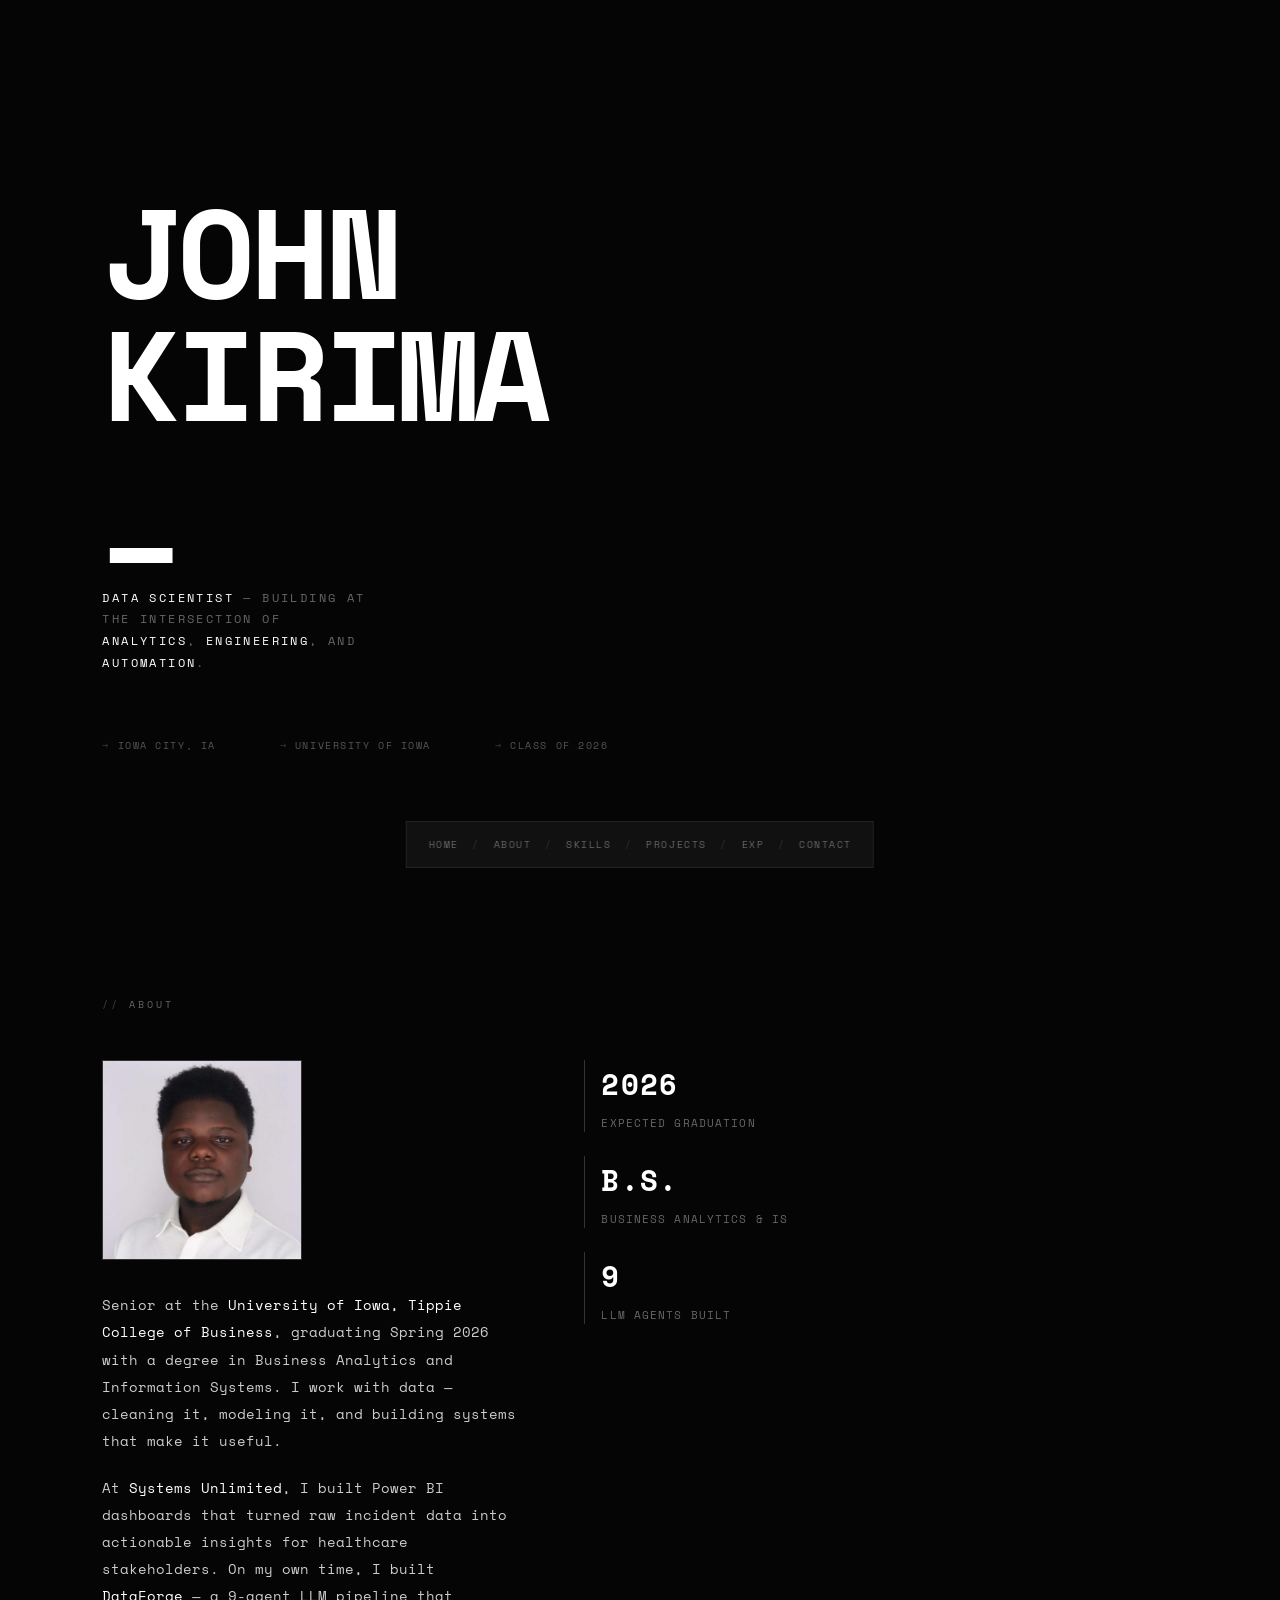
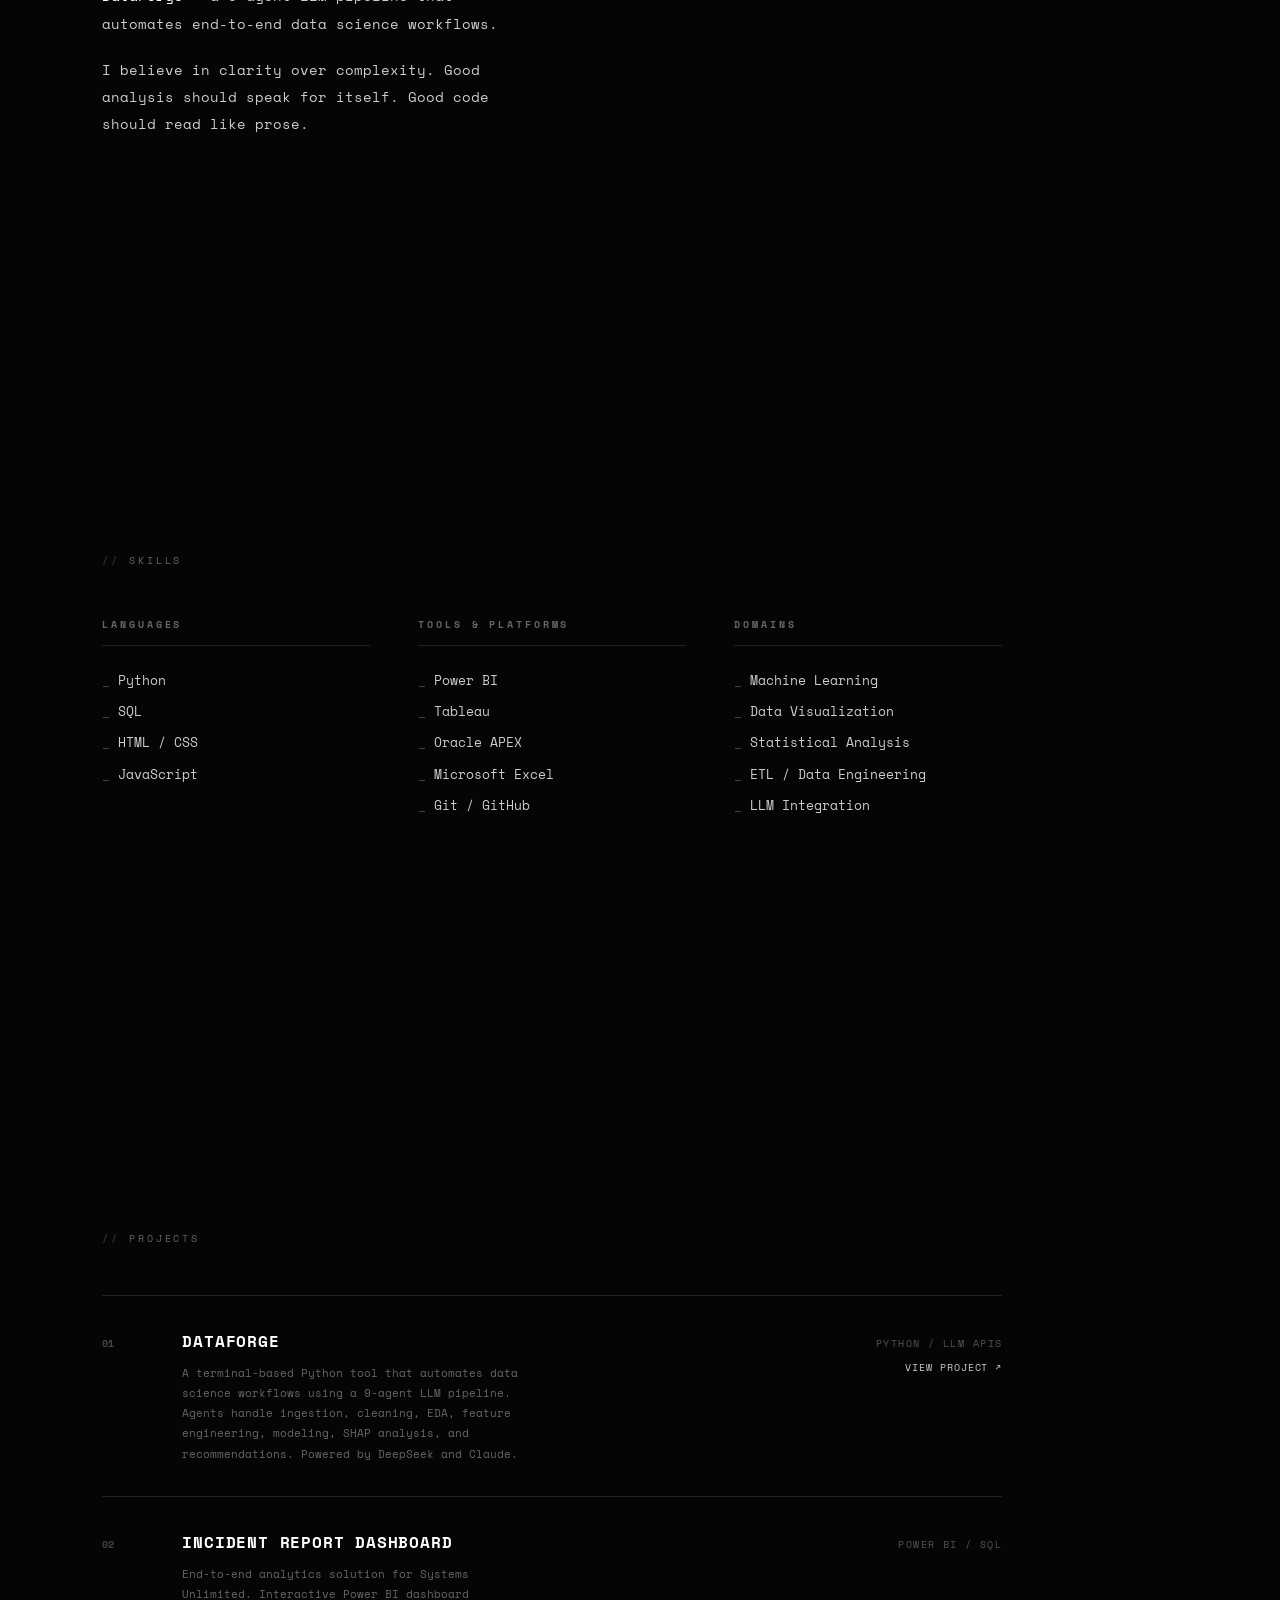
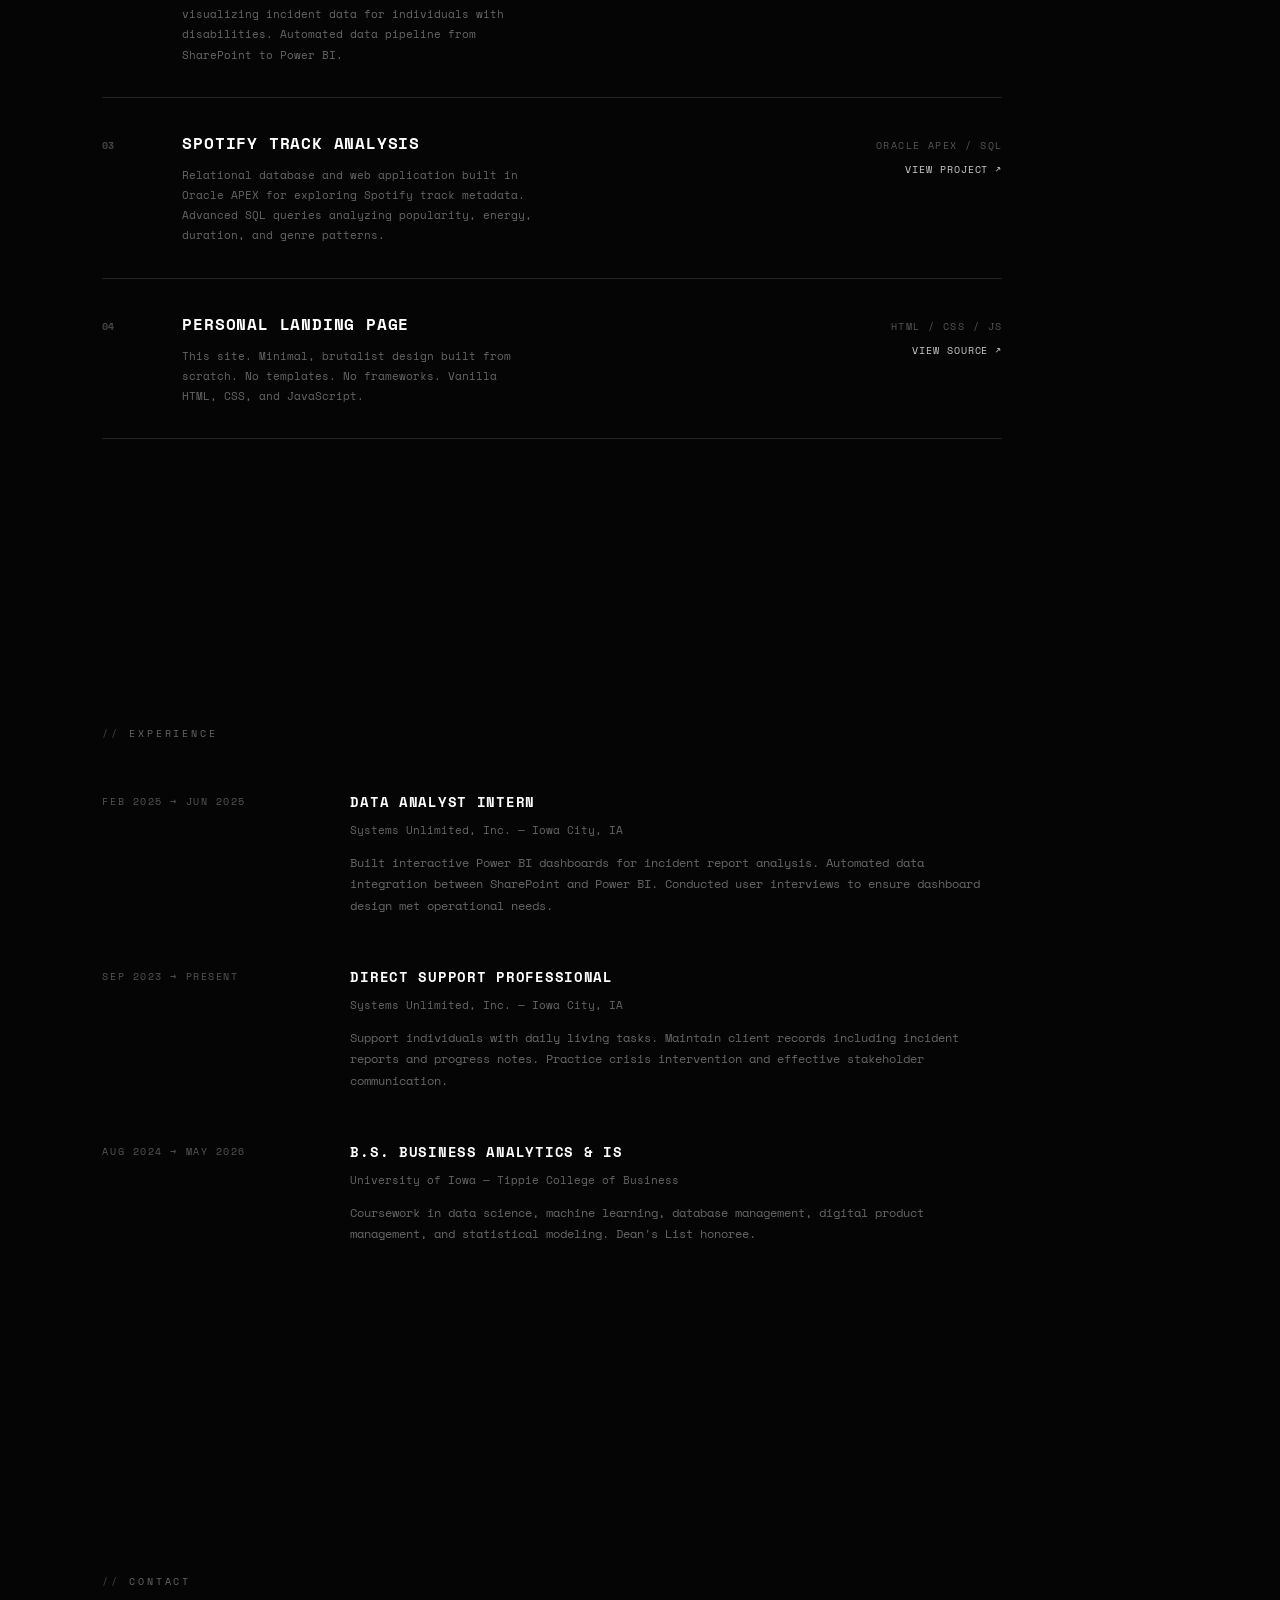
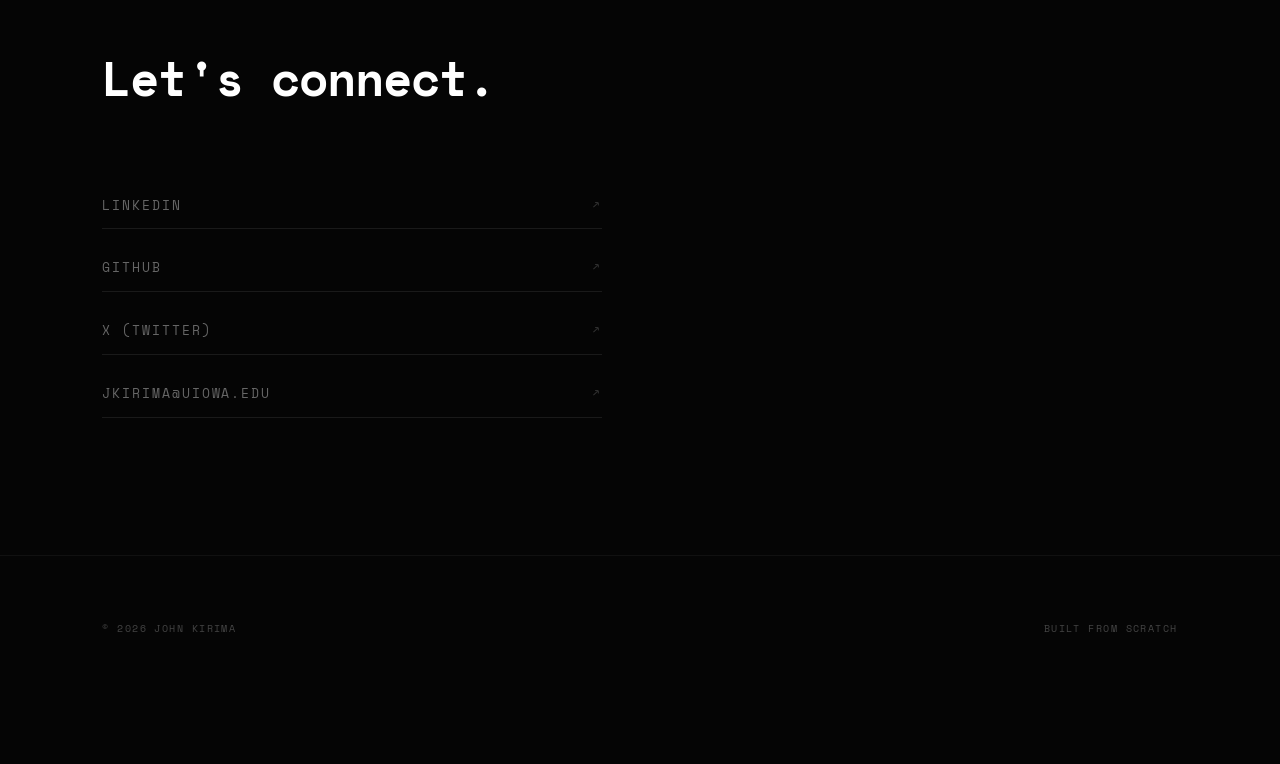
<file: index.html>
<!DOCTYPE html>
<html lang="en">
<head>
  <meta charset="UTF-8">
  <meta name="viewport" content="width=device-width, initial-scale=1.0">
  <meta name="description" content="John Kirima — Business Analytics student at the University of Iowa. Building data science tools, ML pipelines, and analytics solutions.">
  <meta name="author" content="John Kirima">
  <title>John Kirima — Data Scientist</title>
  <link href="https://fonts.googleapis.com/css2?family=Space+Mono:wght@400;700&display=swap" rel="stylesheet">
  <link rel="stylesheet" href="css/stylesheet.css">
</head>
<body>

  <!-- Navigation -->
  <nav aria-label="Main navigation">
    <a href="#hero">Home</a><span class="sep" aria-hidden="true">/</span>
    <a href="#about">About</a><span class="sep" aria-hidden="true">/</span>
    <a href="#skills">Skills</a><span class="sep" aria-hidden="true">/</span>
    <a href="#projects">Projects</a><span class="sep" aria-hidden="true">/</span>
    <a href="#experience">Exp</a><span class="sep" aria-hidden="true">/</span>
    <a href="#contact">Contact</a>
  </nav>

  <main>

    <!-- Hero -->
    <section id="hero">
      <div class="hero-name">
        <span>JOHN</span>
        <span>KIRIMA<span class="blink" aria-hidden="true">_</span></span>
      </div>
      <p class="hero-tag">
        <span class="highlight">DATA SCIENTIST</span> &mdash;
        BUILDING AT THE INTERSECTION OF
        <span class="highlight">ANALYTICS</span>,
        <span class="highlight">ENGINEERING</span>, AND
        <span class="highlight">AUTOMATION</span>.
      </p>
      <div class="hero-meta">
        <span>IOWA CITY, IA</span>
        <span>UNIVERSITY OF IOWA</span>
        <span>CLASS OF 2026</span>
      </div>
    </section>

    <!-- About -->
    <section id="about">
      <h2 class="section-label">About</h2>
      <div class="about-grid">
        <div class="about-text">
          <img src="images/headshot.jpg" alt="John Kirima, Business Analytics student at the University of Iowa" class="headshot">
          <p>
            Senior at the <strong>University of Iowa, Tippie College of Business</strong>,
            graduating Spring 2026 with a degree in Business Analytics and Information Systems.
            I work with data — cleaning it, modeling it, and building systems that make it useful.
          </p>
          <p>
            At <strong>Systems Unlimited</strong>, I built Power BI dashboards that turned
            raw incident data into actionable insights for healthcare stakeholders.
            On my own time, I built <strong>DataForge</strong> — a 9-agent LLM pipeline
            that automates end-to-end data science workflows.
          </p>
          <p>
            I believe in clarity over complexity. Good analysis should speak for itself.
            Good code should read like prose.
          </p>
        </div>
        <div class="about-stats">
          <div class="stat-item">
            <span class="stat-val">2026</span>
            <span class="stat-label">Expected Graduation</span>
          </div>
          <div class="stat-item">
            <span class="stat-val">B.S.</span>
            <span class="stat-label">Business Analytics &amp; IS</span>
          </div>
          <div class="stat-item">
            <span class="stat-val">9</span>
            <span class="stat-label">LLM Agents Built</span>
          </div>
        </div>
      </div>
    </section>

    <!-- Skills -->
    <section id="skills">
      <h2 class="section-label">Skills</h2>
      <div class="skills-grid">
        <div class="skill-group">
          <h3>Languages</h3>
          <ul>
            <li>Python</li>
            <li>SQL</li>
            <li>HTML / CSS</li>
            <li>JavaScript</li>
          </ul>
        </div>
        <div class="skill-group">
          <h3>Tools &amp; Platforms</h3>
          <ul>
            <li>Power BI</li>
            <li>Tableau</li>
            <li>Oracle APEX</li>
            <li>Microsoft Excel</li>
            <li>Git / GitHub</li>
          </ul>
        </div>
        <div class="skill-group">
          <h3>Domains</h3>
          <ul>
            <li>Machine Learning</li>
            <li>Data Visualization</li>
            <li>Statistical Analysis</li>
            <li>ETL / Data Engineering</li>
            <li>LLM Integration</li>
          </ul>
        </div>
      </div>
    </section>

    <!-- Projects -->
    <section id="projects">
      <h2 class="section-label">Projects</h2>
      <div class="projects-list">

        <div class="project-item">
          <span class="project-num" aria-hidden="true">01</span>
          <div class="project-info">
            <h3>DataForge</h3>
            <p>
              A terminal-based Python tool that automates data science workflows using a
              9-agent LLM pipeline. Agents handle ingestion, cleaning, EDA, feature engineering,
              modeling, SHAP analysis, and recommendations. Powered by DeepSeek and Claude.
            </p>
          </div>
          <div class="project-meta">
            <span class="project-tech">Python / LLM APIs</span>
            <a href="https://github.com/johnkirima/DataForge" target="_blank" rel="noopener noreferrer" class="project-link" aria-label="View DataForge project on GitHub">View Project <span aria-hidden="true">↗</span></a>
          </div>
        </div>

        <div class="project-item">
          <span class="project-num" aria-hidden="true">02</span>
          <div class="project-info">
            <h3>Incident Report Dashboard</h3>
            <p>
              End-to-end analytics solution for Systems Unlimited. Interactive Power BI dashboard
              visualizing incident data for individuals with disabilities. Automated data pipeline
              from SharePoint to Power BI.
            </p>
          </div>
          <div class="project-meta">
            <span class="project-tech">Power BI / SQL</span>
          </div>
        </div>

        <div class="project-item">
          <span class="project-num" aria-hidden="true">03</span>
          <div class="project-info">
            <h3>Spotify Track Analysis</h3>
            <p>
              Relational database and web application built in Oracle APEX for exploring
              Spotify track metadata. Advanced SQL queries analyzing popularity, energy,
              duration, and genre patterns.
            </p>
          </div>
          <div class="project-meta">
            <span class="project-tech">Oracle APEX / SQL</span>
            <a href="https://bit.ly/SpotifyMusicAnalytics-JohnKirima" target="_blank" rel="noopener noreferrer" class="project-link" aria-label="View Spotify Track Analysis application">View Project <span aria-hidden="true">↗</span></a>
          </div>
        </div>

        <div class="project-item">
          <span class="project-num" aria-hidden="true">04</span>
          <div class="project-info">
            <h3>Personal Landing Page</h3>
            <p>
              This site. Minimal, brutalist design built from scratch. No templates.
              No frameworks. Vanilla HTML, CSS, and JavaScript.
            </p>
          </div>
          <div class="project-meta">
            <span class="project-tech">HTML / CSS / JS</span>
            <a href="https://github.com/johnkirima/jkirima-landing-page" target="_blank" rel="noopener noreferrer" class="project-link" aria-label="View landing page source code on GitHub">View Source <span aria-hidden="true">↗</span></a>
          </div>
        </div>

      </div>
    </section>

    <!-- Experience -->
    <section id="experience">
      <h2 class="section-label">Experience</h2>
      <div class="exp-list">

        <div class="exp-item">
          <div class="exp-date">Feb 2025 → Jun 2025</div>
          <div class="exp-detail">
            <h3>Data Analyst Intern</h3>
            <p class="org">Systems Unlimited, Inc. — Iowa City, IA</p>
            <p>
              Built interactive Power BI dashboards for incident report analysis.
              Automated data integration between SharePoint and Power BI.
              Conducted user interviews to ensure dashboard design met operational needs.
            </p>
          </div>
        </div>

        <div class="exp-item">
          <div class="exp-date">Sep 2023 → Present</div>
          <div class="exp-detail">
            <h3>Direct Support Professional</h3>
            <p class="org">Systems Unlimited, Inc. — Iowa City, IA</p>
            <p>
              Support individuals with daily living tasks. Maintain client records
              including incident reports and progress notes. Practice crisis
              intervention and effective stakeholder communication.
            </p>
          </div>
        </div>

        <div class="exp-item">
          <div class="exp-date">Aug 2024 → May 2026</div>
          <div class="exp-detail">
            <h3>B.S. Business Analytics &amp; IS</h3>
            <p class="org">University of Iowa — Tippie College of Business</p>
            <p>
              Coursework in data science, machine learning, database management,
              digital product management, and statistical modeling. Dean's List honoree.
            </p>
          </div>
        </div>

      </div>
    </section>

    <!-- Contact -->
    <section id="contact">
      <h2 class="section-label">Contact</h2>
      <p class="contact-big">Let's connect.</p>
      <div class="contact-links">
        <a href="https://www.linkedin.com/in/john-kirima/" target="_blank" rel="noopener noreferrer">
          LinkedIn <span class="arrow" aria-hidden="true">↗</span>
        </a>
        <a href="https://github.com/johnkirima" target="_blank" rel="noopener noreferrer">
          GitHub <span class="arrow" aria-hidden="true">↗</span>
        </a>
        <a href="https://x.com/JtKirima" target="_blank" rel="noopener noreferrer">
          X (Twitter) <span class="arrow" aria-hidden="true">↗</span>
        </a>
        <a href="mailto:jkirima@uiowa.edu">
          jkirima@uiowa.edu <span class="arrow" aria-hidden="true">↗</span>
        </a>
      </div>
    </section>

  </main>

  <footer>
    <span>© 2026 John Kirima</span>
    <span>Built from scratch</span>
  </footer>

  <script src="js/scripts.js"></script>
</body>
</html>
</file>
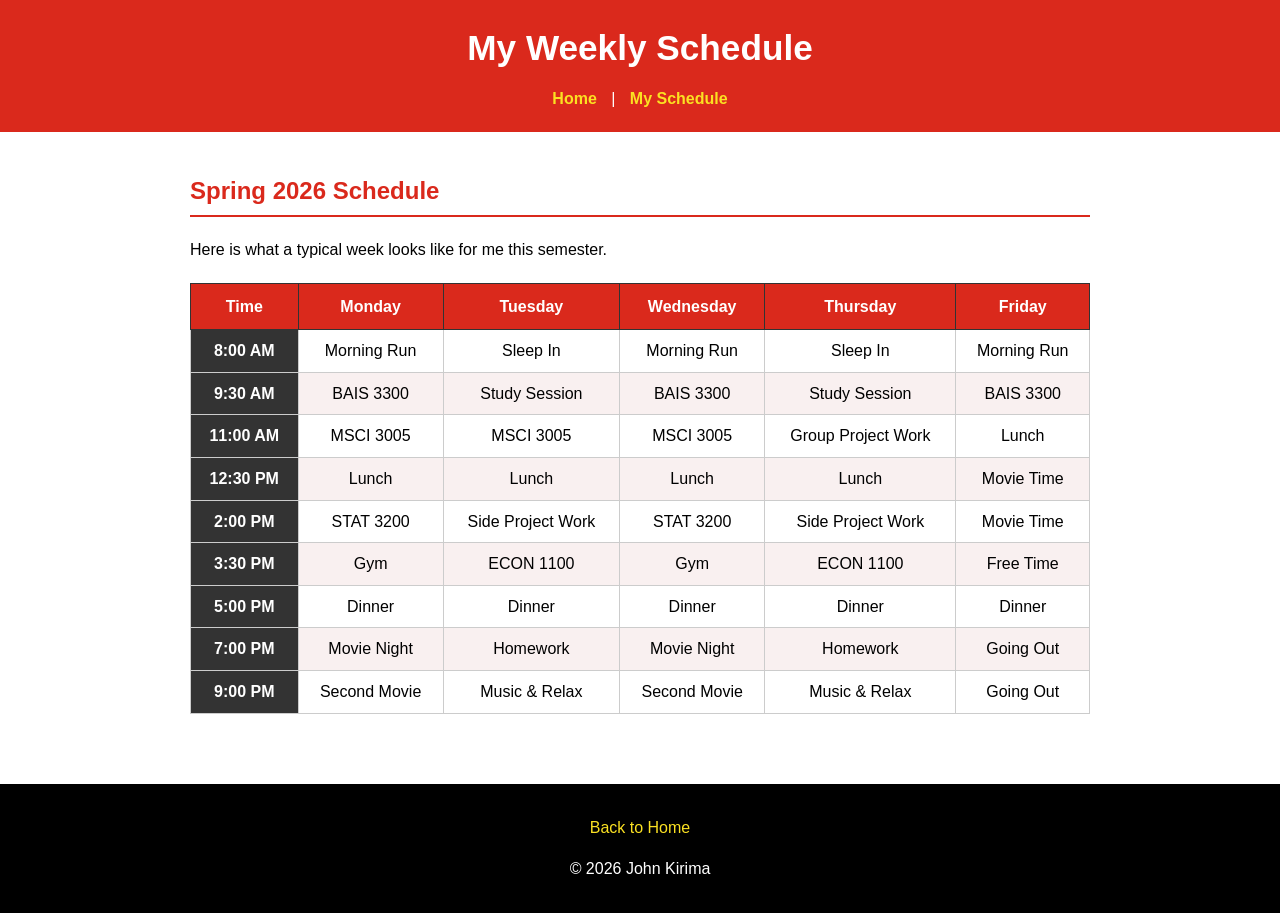
<file: schedule.html>
<!DOCTYPE html>
<html lang="en">
<head>
    <meta charset="UTF-8">
    <meta name="viewport" content="width=device-width, initial-scale=1.0">
    <title>John Kirima - Weekly Schedule</title>
    <link rel="stylesheet" href="style/stylesheet.css">
</head>
<body>

    <header>
        <h1>My Weekly Schedule</h1>
        <nav>
            <a href="index.html">Home</a> |
            <a href="schedule.html">My Schedule</a>
        </nav>
    </header>

    <main>
        <h2>Spring 2026 Schedule</h2>
        <p>Here is what a typical week looks like for me this semester.</p>

        <table>
            <thead>
                <tr>
                    <th>Time</th>
                    <th>Monday</th>
                    <th>Tuesday</th>
                    <th>Wednesday</th>
                    <th>Thursday</th>
                    <th>Friday</th>
                </tr>
            </thead>
            <tbody>
                <tr>
                    <td class="time-slot">8:00 AM</td>
                    <td>Morning Run</td>
                    <td>Sleep In</td>
                    <td>Morning Run</td>
                    <td>Sleep In</td>
                    <td>Morning Run</td>
                </tr>
                <tr>
                    <td class="time-slot">9:30 AM</td>
                    <td>BAIS 3300</td>
                    <td>Study Session</td>
                    <td>BAIS 3300</td>
                    <td>Study Session</td>
                    <td>BAIS 3300</td>
                </tr>
                <tr>
                    <td class="time-slot">11:00 AM</td>
                    <td>MSCI 3005</td>
                    <td>MSCI 3005</td>
                    <td>MSCI 3005</td>
                    <td>Group Project Work</td>
                    <td>Lunch</td>
                </tr>
                <tr>
                    <td class="time-slot">12:30 PM</td>
                    <td>Lunch</td>
                    <td>Lunch</td>
                    <td>Lunch</td>
                    <td>Lunch</td>
                    <td>Movie Time</td>
                </tr>
                <tr>
                    <td class="time-slot">2:00 PM</td>
                    <td>STAT 3200</td>
                    <td>Side Project Work</td>
                    <td>STAT 3200</td>
                    <td>Side Project Work</td>
                    <td>Movie Time</td>
                </tr>
                <tr>
                    <td class="time-slot">3:30 PM</td>
                    <td>Gym</td>
                    <td>ECON 1100</td>
                    <td>Gym</td>
                    <td>ECON 1100</td>
                    <td>Free Time</td>
                </tr>
                <tr>
                    <td class="time-slot">5:00 PM</td>
                    <td>Dinner</td>
                    <td>Dinner</td>
                    <td>Dinner</td>
                    <td>Dinner</td>
                    <td>Dinner</td>
                </tr>
                <tr>
                    <td class="time-slot">7:00 PM</td>
                    <td>Movie Night</td>
                    <td>Homework</td>
                    <td>Movie Night</td>
                    <td>Homework</td>
                    <td>Going Out</td>
                </tr>
                <tr>
                    <td class="time-slot">9:00 PM</td>
                    <td>Second Movie</td>
                    <td>Music &amp; Relax</td>
                    <td>Second Movie</td>
                    <td>Music &amp; Relax</td>
                    <td>Going Out</td>
                </tr>
            </tbody>
        </table>
    </main>

    <footer>
        <p>
            <a href="index.html">Back to Home</a>
        </p>
        <p>&copy; 2026 John Kirima</p>
    </footer>

</body>
</html>
</file>
<file: css/stylesheet.css>
/* ============================================================
   stylesheet.css — John Kirima Personal Landing Page
   Brutalist / Terminal Aesthetic
   ============================================================ */

@import url('https://fonts.googleapis.com/css2?family=Space+Mono:wght@400;700&display=swap');

/* ── Reset ── */
*, *::before, *::after {
  margin: 0;
  padding: 0;
  box-sizing: border-box;
}

/* ── Custom Properties ── */
:root {
  --bg: #050505;
  --fg: #FFFFFF;
  --secondary: #CCCCCC;
  --muted: #666666;
  --divider: #222222;
  --tag-bg: #1A1A1A;
  --card-bg: #0A0A0A;
  --mono: 'Space Mono', 'Courier New', 'Consolas', monospace;
}

/* ── Selection ── */
::selection {
  background: var(--fg);
  color: var(--bg);
}

/* ── Base ── */
html {
  font-size: 16px;
  scroll-behavior: smooth;
}

body {
  background: var(--bg);
  color: var(--fg);
  font-family: var(--mono);
  font-size: 0.95rem;
  line-height: 1.7;
  -webkit-font-smoothing: antialiased;
  -moz-osx-font-smoothing: grayscale;
}

/* ── Navigation ── */
nav {
  position: fixed;
  bottom: 2rem;
  left: 50%;
  transform: translateX(-50%);
  z-index: 100;
  display: flex;
  gap: 0.25rem;
  background: rgba(20, 20, 20, 0.88);
  backdrop-filter: blur(8px);
  -webkit-backdrop-filter: blur(8px);
  border: 1px solid var(--divider);
  padding: 0.5rem 0.75rem;
  font-size: 0.65rem;
  text-transform: uppercase;
  letter-spacing: 0.15em;
}

nav a {
  color: var(--muted);
  text-decoration: none;
  padding: 0.35rem 0.6rem;
  transition: color 0.2s ease;
}

nav a:hover,
nav a:focus {
  color: var(--fg);
  outline: none;
}

nav .sep {
  color: #333;
  padding: 0.35rem 0;
  user-select: none;
}

/* ── Sections ── */
section {
  min-height: 100vh;
  display: flex;
  flex-direction: column;
  justify-content: center;
  padding: 6rem 8vw;
  position: relative;
}

.section-label {
  font-size: 0.6rem;
  letter-spacing: 0.3em;
  text-transform: uppercase;
  color: var(--muted);
  margin-bottom: 3rem;
  font-weight: 400;
}

.section-label::before {
  content: '// ';
  color: #444;
}

/* ── Hero ── */
#hero {
  padding-top: 15vh;
  padding-bottom: 10vh;
}

.hero-name {
  font-size: clamp(3rem, 10vw, 8rem);
  font-weight: 700;
  line-height: 0.95;
  letter-spacing: -0.03em;
  margin-bottom: 2rem;
  color: var(--fg);
}

.hero-name span {
  display: block;
}

.hero-tag {
  font-size: 0.75rem;
  color: var(--muted);
  letter-spacing: 0.2em;
  text-transform: uppercase;
  max-width: 40ch;
  line-height: 1.8;
}

.hero-tag .highlight {
  color: var(--fg);
}

.hero-meta {
  margin-top: 4rem;
  display: flex;
  gap: 4rem;
  font-size: 0.65rem;
  color: #555;
  text-transform: uppercase;
  letter-spacing: 0.15em;
}

.hero-meta span::before {
  content: '→ ';
  color: #333;
}

.blink {
  animation: blink 1.2s step-end infinite;
}

@keyframes blink {
  0%, 100% { opacity: 1; }
  50% { opacity: 0; }
}

/* ── About ── */
.about-grid {
  display: grid;
  grid-template-columns: 1fr 1fr;
  gap: 4rem;
  max-width: 900px;
}

.about-text {
  font-size: 0.85rem;
  line-height: 2;
  color: var(--secondary);
}

.about-text p {
  margin-bottom: 1.2rem;
}

.about-text p:last-child {
  margin-bottom: 0;
}

.about-text strong {
  color: var(--fg);
  font-weight: 400;
}

.headshot {
  display: block;
  max-width: 200px;
  border: 1px solid #333;
  margin-bottom: 2rem;
}

.about-stats {
  display: flex;
  flex-direction: column;
  gap: 1.5rem;
  font-size: 0.7rem;
  text-transform: uppercase;
  letter-spacing: 0.1em;
}

.stat-item {
  border-left: 1px solid #333;
  padding-left: 1rem;
}

.stat-val {
  font-size: 1.8rem;
  font-weight: 700;
  color: var(--fg);
  display: block;
  margin-bottom: 0.25rem;
}

.stat-label {
  color: var(--muted);
}

/* ── Skills ── */
.skills-grid {
  display: grid;
  grid-template-columns: repeat(3, 1fr);
  gap: 3rem;
  max-width: 900px;
}

.skill-group h3 {
  font-size: 0.6rem;
  text-transform: uppercase;
  letter-spacing: 0.3em;
  color: var(--muted);
  margin-bottom: 1.5rem;
  padding-bottom: 0.75rem;
  border-bottom: 1px solid var(--divider);
}

.skill-group ul {
  list-style: none;
  display: flex;
  flex-direction: column;
  gap: 0.6rem;
}

.skill-group li {
  font-size: 0.8rem;
  color: var(--secondary);
  transition: color 0.2s ease;
}

.skill-group li::before {
  content: '_ ';
  color: #444;
}

.skill-group li:hover {
  color: var(--fg);
}

/* ── Projects ── */
.projects-list {
  display: flex;
  flex-direction: column;
  max-width: 900px;
  border-top: 1px solid var(--divider);
}

.project-item {
  display: grid;
  grid-template-columns: 3rem 1fr auto;
  align-items: baseline;
  gap: 2rem;
  padding: 2rem 0;
  border-bottom: 1px solid var(--divider);
  transition: background 0.2s ease;
}

.project-item:hover {
  background: rgba(255, 255, 255, 0.015);
  padding-left: 1rem;
  padding-right: 1rem;
  margin-left: -1rem;
  margin-right: -1rem;
}

.project-num {
  font-size: 0.65rem;
  color: #444;
  font-weight: 700;
}

.project-info h3 {
  font-size: 1rem;
  font-weight: 700;
  margin-bottom: 0.5rem;
  text-transform: uppercase;
  letter-spacing: 0.05em;
  color: var(--fg);
}

.project-info p {
  font-size: 0.7rem;
  color: var(--muted);
  line-height: 1.8;
  max-width: 50ch;
}

.project-meta {
  display: flex;
  flex-direction: column;
  align-items: flex-end;
  gap: 0.5rem;
}

.project-tech {
  font-size: 0.6rem;
  color: #555;
  text-transform: uppercase;
  letter-spacing: 0.15em;
  white-space: nowrap;
}

.project-link {
  font-size: 0.6rem;
  color: var(--secondary);
  text-decoration: none;
  text-transform: uppercase;
  letter-spacing: 0.1em;
  white-space: nowrap;
  transition: color 0.2s ease;
}

.project-link:hover,
.project-link:focus {
  color: var(--fg);
  text-decoration: underline;
}

/* ── Experience ── */
.exp-list {
  max-width: 900px;
  display: flex;
  flex-direction: column;
  gap: 3rem;
}

.exp-item {
  display: grid;
  grid-template-columns: 200px 1fr;
  gap: 3rem;
}

.exp-date {
  font-size: 0.65rem;
  color: #555;
  text-transform: uppercase;
  letter-spacing: 0.15em;
  padding-top: 0.2rem;
}

.exp-detail h3 {
  font-size: 0.9rem;
  font-weight: 700;
  margin-bottom: 0.35rem;
  text-transform: uppercase;
  letter-spacing: 0.05em;
  color: var(--fg);
}

.exp-detail .org {
  font-size: 0.7rem;
  color: var(--muted);
  margin-bottom: 0.75rem;
}

.exp-detail p {
  font-size: 0.75rem;
  color: var(--muted);
  line-height: 1.8;
}

/* ── Contact ── */
#contact {
  min-height: 80vh;
}

.contact-big {
  font-size: clamp(1.5rem, 4vw, 3rem);
  font-weight: 700;
  letter-spacing: -0.02em;
  margin-bottom: 3rem;
  color: var(--fg);
}

.contact-links {
  display: flex;
  flex-direction: column;
  gap: 1rem;
  margin-top: 1rem;
}

.contact-links a {
  color: var(--muted);
  text-decoration: none;
  font-size: 0.8rem;
  text-transform: uppercase;
  letter-spacing: 0.15em;
  display: inline-flex;
  align-items: center;
  gap: 1rem;
  padding: 0.75rem 0;
  border-bottom: 1px solid #1a1a1a;
  transition: all 0.2s ease;
  max-width: 500px;
}

.contact-links a:hover,
.contact-links a:focus {
  color: var(--fg);
  padding-left: 1rem;
  border-bottom-color: #444;
  outline: none;
}

.contact-links a .arrow {
  margin-left: auto;
  color: #333;
  transition: color 0.2s ease;
}

.contact-links a:hover .arrow {
  color: var(--fg);
}

/* ── Footer ── */
footer {
  padding: 4rem 8vw 8rem;
  display: flex;
  justify-content: space-between;
  font-size: 0.6rem;
  color: #444;
  text-transform: uppercase;
  letter-spacing: 0.15em;
  border-top: 1px solid #111;
}

/* ── Responsive ── */
@media (max-width: 768px) {
  section {
    padding: 4rem 6vw;
  }

  .about-grid {
    grid-template-columns: 1fr;
    gap: 2rem;
  }

  .skills-grid {
    grid-template-columns: 1fr;
    gap: 2rem;
  }

  .project-item {
    grid-template-columns: 1fr;
    gap: 0.5rem;
  }

  .project-num {
    display: none;
  }

  .project-meta {
    align-items: flex-start;
    flex-direction: row;
    gap: 1.5rem;
  }

  .project-tech {
    text-align: left;
  }

  .exp-item {
    grid-template-columns: 1fr;
    gap: 0.5rem;
  }

  .hero-meta {
    flex-direction: column;
    gap: 1rem;
  }

  nav {
    bottom: 1rem;
    font-size: 0.55rem;
  }

  footer {
    padding-bottom: 6rem;
  }
}

@media (max-width: 480px) {
  .hero-name {
    font-size: clamp(2.5rem, 12vw, 4rem);
  }

  section {
    padding: 3rem 5vw;
  }

  .headshot {
    max-width: 150px;
  }

  nav {
    padding: 0.4rem 0.5rem;
    gap: 0.15rem;
  }
}
</file>
<file: style/stylesheet.css>
/* stylesheet for my personal website - man utd colors */

body {
    font-family: Arial, Helvetica, sans-serif;
    margin: 0;
    padding: 0;
    background-color: #FFFFFF;
    color: #000000;
    line-height: 1.6;
}

header {
    background-color: #DA291C;
    color: #FFFFFF;
    padding: 20px;
    text-align: center;
}

header h1 {
    margin: 0;
    font-size: 2.2em;
}

nav {
    margin-top: 10px;
}

nav a {
    color: #FBE122;
    text-decoration: none;
    font-weight: bold;
    padding: 5px 10px;
}

nav a:hover {
    text-decoration: underline;
}

main {
    padding: 20px 30px;
    max-width: 900px;
    margin: 0 auto;
}

h2 {
    color: #DA291C;
    border-bottom: 2px solid #DA291C;
    padding-bottom: 5px;
}

h3 {
    color: #333333;
}

section {
    margin-bottom: 30px;
}

.photo {
    display: block;
    max-width: 450px;
    height: auto;
    margin: 15px auto;
    border: 3px solid #DA291C;
    border-radius: 5px;
    padding: 4px;
    background-color: #f9f9f9;
}

aside {
    background-color: #f2f2f2;
    border-left: 4px solid #FBE122;
    padding: 15px 20px;
    margin: 20px 30px;
    max-width: 900px;
    margin-left: auto;
    margin-right: auto;
}

aside ul {
    list-style-type: square;
}

footer {
    background-color: #000000;
    color: #FFFFFF;
    text-align: center;
    padding: 15px;
    margin-top: 30px;
}

footer a {
    color: #FBE122;
    text-decoration: none;
}

footer a:hover {
    text-decoration: underline;
}

/* table styles for schedule page */
table {
    width: 100%;
    border-collapse: collapse;
    margin: 20px 0;
}

th {
    background-color: #DA291C;
    color: #FFFFFF;
    padding: 10px;
    border: 1px solid #333333;
    text-align: center;
}

td {
    padding: 8px 10px;
    border: 1px solid #cccccc;
    text-align: center;
}

tbody tr:nth-child(even) {
    background-color: #f9f0f0;
}

tbody tr:hover {
    background-color: #fbe122;
}

.time-slot {
    font-weight: bold;
    background-color: #333333;
    color: #FFFFFF;
}

ul {
    padding-left: 25px;
}

strong {
    color: #DA291C;
}

.highlight {
    background-color: #FBE122;
    padding: 2px 6px;
    border-radius: 3px;
}
</file>
